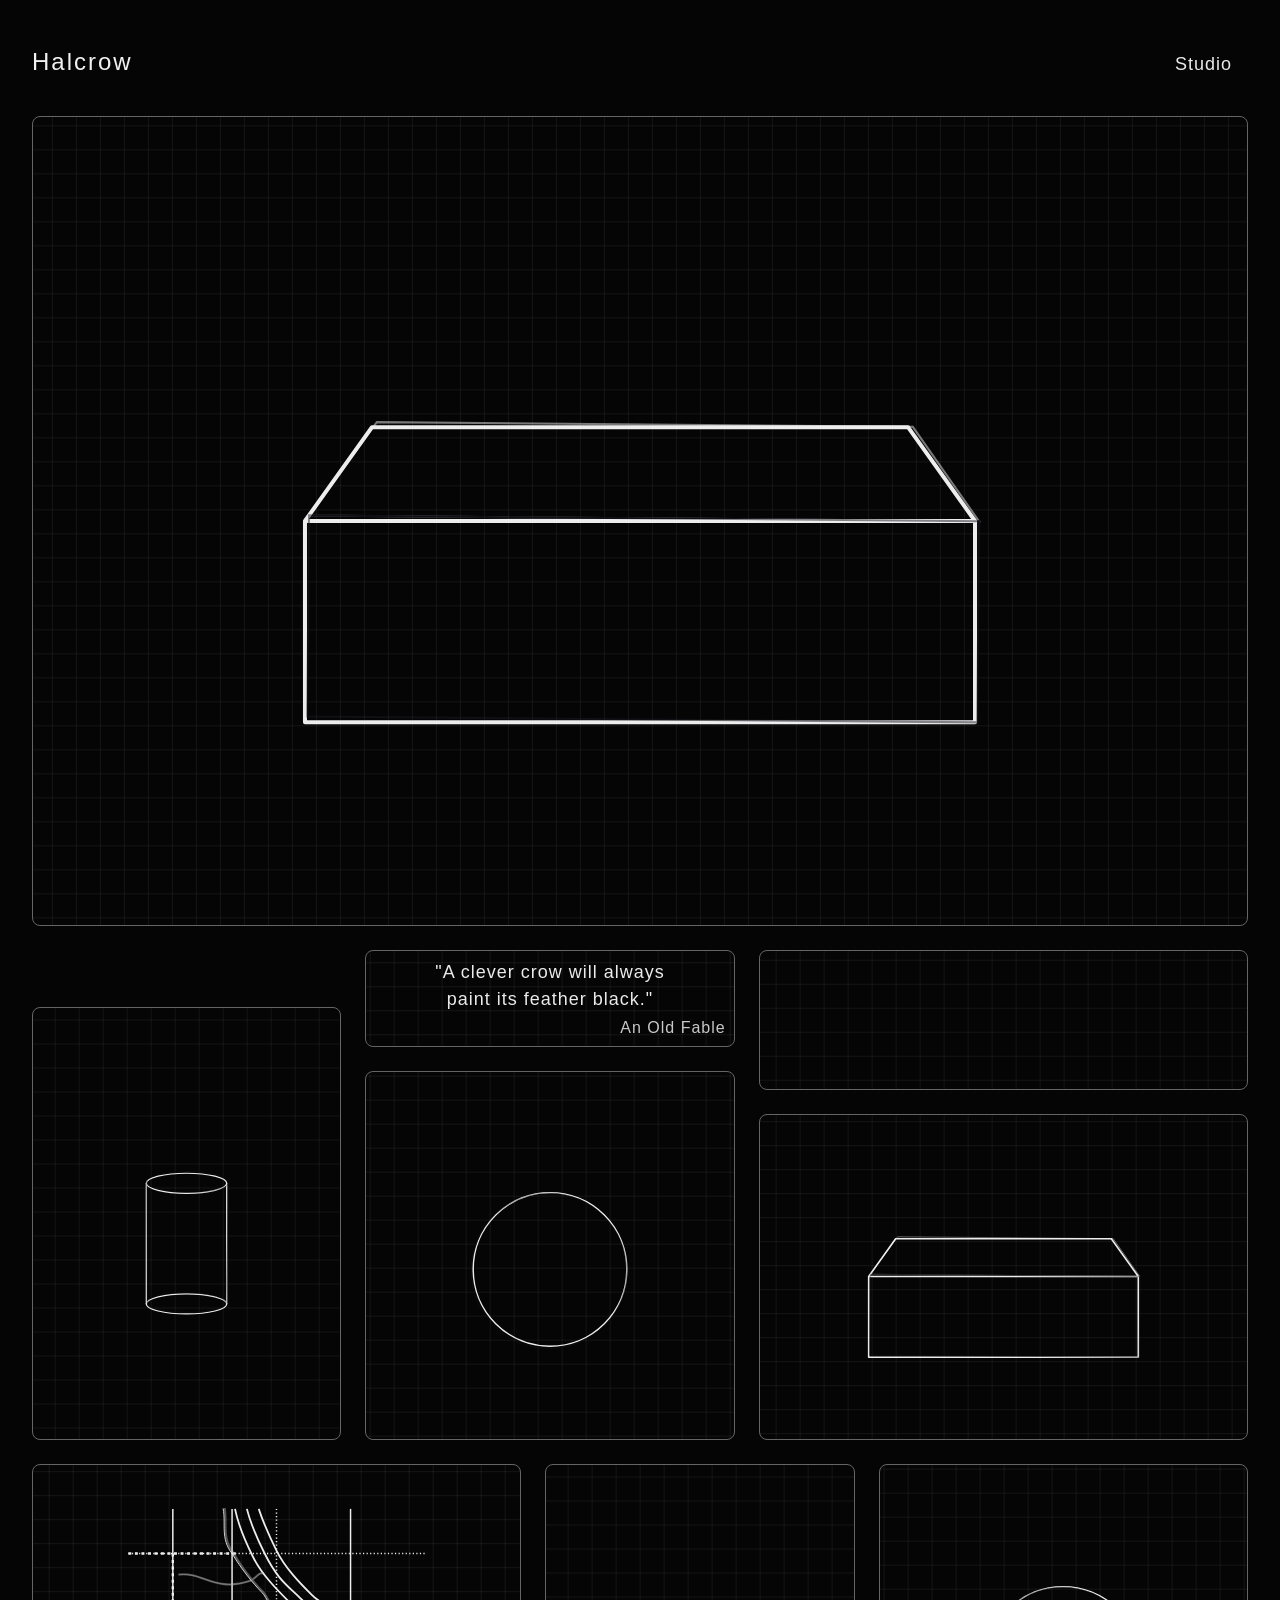
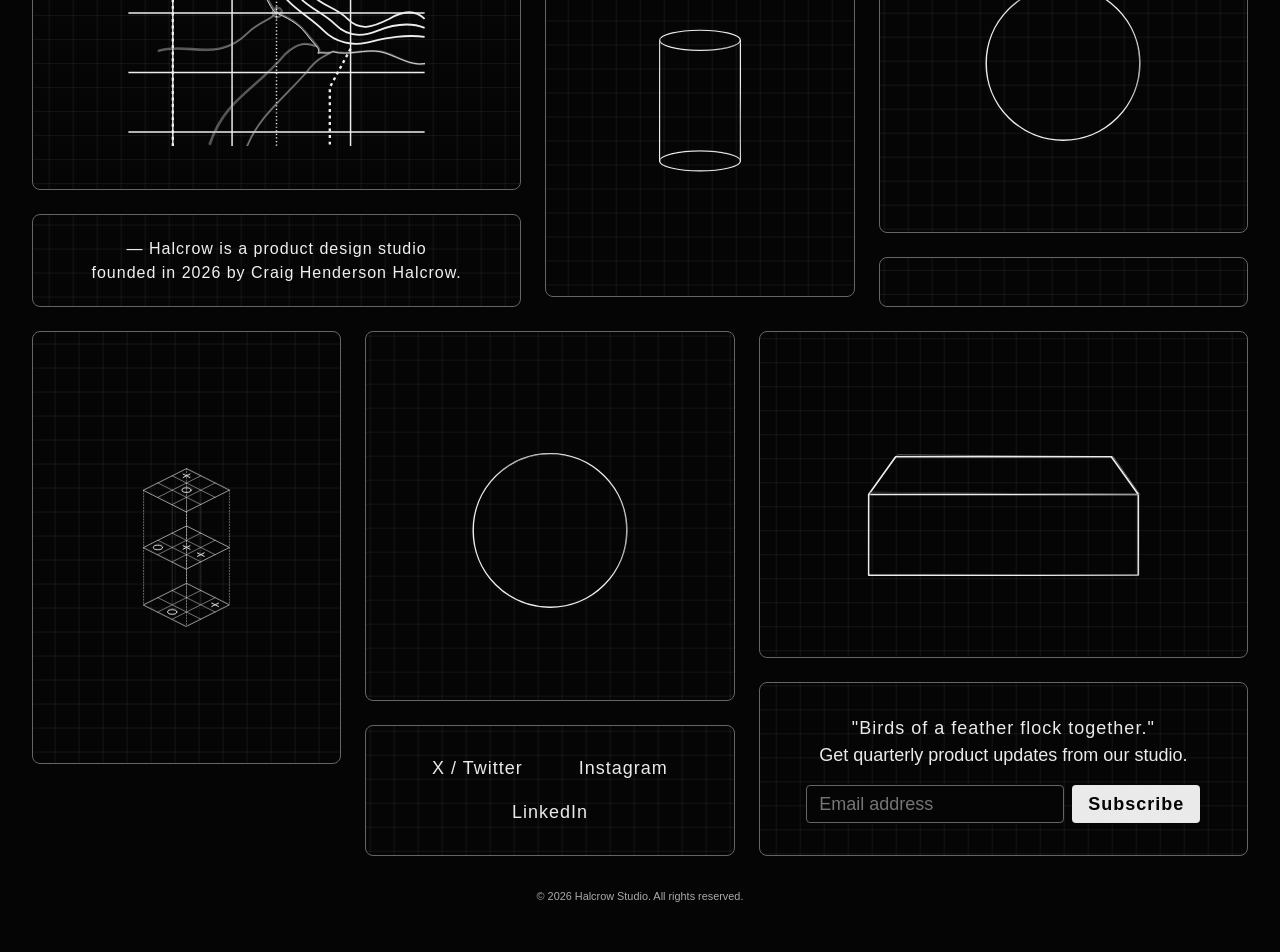
<file: index.html>
<!DOCTYPE html>
<html lang="en">
<head>
  <meta charset="UTF-8">
  <meta name="viewport" content="width=device-width, initial-scale=1.0">
  <meta name="description" content="A 3D perspective shelf morph concept and portfolio for Halcrow Studio.">
  <meta name="author" content="Craig Henderson Halcrow">
  <title>Halcrow Studio</title>

  <link rel="stylesheet" href="styles/normalize-fwd.css">
  <link rel="stylesheet" href="styles/styles.css">
</head>
<body>

  <header class="site-header">
    <h1><a href="/">Halcrow</a></h1>
    <nav>
      <ul>
        <li><a href="/">Studio</a></li>
      </ul>
    </nav>
  </header>

  <!-- Wraps the entire page content -->
  <main class="flex-gallery">

    <!--
    --------------------------------------------------------------
    >>> TABLE OF CONTENTS:
    ----------------------------------------------------------------
    # Row 0: Hero Header
    # Row 1: Concepts (Tall, Square, Wide)
    # Row 2: Concepts (Wide, Tall, Square)
    # Row 3: Concepts (Tall, Square, Wide) & Footers
    --------------------------------------------------------------
    -->

    <!-- ==========================================
         ROW 0: HERO HEADER
    =========================================== -->
    <section class="flex-row">
      
      <!-- Hero Card (Wide) -->
      <article class="card-container card-wide">
        <div class="the-box grid-pattern"></div>
        
        <div class="card-text">
          <h2>bauxd air</h2>
          <p>The box and the air inside it.</p>
        </div>

        <div class="image-wrapper wrap-wide">
          <img src="images/concept03-wide-2d.svg" class="product-img img-2d" alt="Wide Concept 2D Draft">
          <!-- aria-hidden="true": Hides decorative 3D image from screen readers to prevent redundant announcements. -->
          <img src="images/concept03-wide-3d.svg" class="product-img img-3d" alt="Wide Concept 3D Render" aria-hidden="true">
        </div>
      </article>

    </section>

    <!-- ==========================================
         ROW 1: CONCEPTS (Tall, Square, Wide)
    =========================================== -->
    <section class="flex-row">
      
      <!-- Concept 1 (Tall) -->
      <!-- tabindex="0": Makes the article focusable, allowing keyboard users to trigger the :focus-within animation. -->
      <article class="card-container card-tall" tabindex="0">
        <div class="the-box grid-pattern"></div>
        <div class="card-text">
          <h2>Concept 01</h2>
          <p>Tall Dimension</p>
        </div>
        <div class="image-wrapper">
          <img src="images/concept01-tall-2d.svg" class="product-img img-2d" alt="Tall Concept 2D Draft">
          <img src="images/concept01-tall-3d.svg" class="product-img img-3d" alt="Tall Concept 3D Render" aria-hidden="true">
        </div>
      </article>

      <!-- Concept 2 (Square) -->
      <div class="card-column col-square">
        <div class="filler-card grid-pattern">
          <div class="footer-text">
            <blockquote>
              <p>"A clever crow will always paint its feather black."</p>
              <cite>An Old Fable</cite>
            </blockquote>
          </div>
        </div>
        <article class="card-container card-square" tabindex="0">
        <div class="the-box grid-pattern"></div>
        <div class="card-text">
          <h2>Concept 02</h2>
          <p>Square Dimension</p>
        </div>
        <div class="image-wrapper wrap-square">
          <img src="images/concept02-square-2d.svg" class="product-img img-2d" alt="Square Concept 2D Draft">
          <img src="images/concept02-square-3d.svg" class="product-img img-3d" alt="Square Concept 3D Render" aria-hidden="true">
        </div>
      </article>
      </div>

      <!-- Concept 3 (Wide) -->
      <div class="card-column col-wide">
        <div class="filler-card grid-pattern"></div>
        <article class="card-container card-wide" tabindex="0">
        <div class="the-box grid-pattern"></div>
        <div class="card-text">
          <h2>Concept 03</h2>
          <p>Wide Dimension</p>
        </div>
        <div class="image-wrapper wrap-wide">
          <img src="images/concept03-wide-2d.svg" class="product-img img-2d" alt="Wide Concept 2D Draft">
          <img src="images/concept03-wide-3d.svg" class="product-img img-3d" alt="Wide Concept 3D Render" aria-hidden="true">
        </div>
      </article>
      </div>

    </section>

    <!-- ==========================================
         ROW 2: CONCEPTS (Wide, Tall, Square)
    =========================================== -->
    <section class="flex-row">
      
      <!-- Concept 3 (Wide) -->
      <div class="card-column col-wide">
        <article class="card-container card-wide static-card">
        <div class="the-box grid-pattern"></div>
        <div class="card-text">
          <h2>Country Project</h2>
          <p>Where are we?</p>
        </div>
        <div class="image-wrapper wrap-wide">
          <a href="#"><img src="images/country-project-hint.svg" class="product-img" alt="Country Project Map Hint"></a>
        </div>
      </article>
        <div class="filler-card grid-pattern">
          <div class="footer-text">
            <p class="brand-statement">&mdash; Halcrow is a product design studio founded in 2026 by Craig Henderson Halcrow.</p>
          </div>
        </div>
      </div>

      <!-- Concept 1 (Tall) -->
      <article class="card-container card-tall" tabindex="0">
        <div class="the-box grid-pattern"></div>
        <div class="card-text">
          <h2>Concept 01</h2>
          <p>Tall Dimension</p>
        </div>
        <div class="image-wrapper">
          <img src="images/concept01-tall-2d.svg" class="product-img img-2d" alt="Tall Concept 2D Draft">
          <img src="images/concept01-tall-3d.svg" class="product-img img-3d" alt="Tall Concept 3D Render" aria-hidden="true">
        </div>
      </article>

      <!-- Concept 2 (Square) -->
      <div class="card-column col-square">
        <article class="card-container card-square" tabindex="0">
        <div class="the-box grid-pattern"></div>
        <div class="card-text">
          <h2>Concept 02</h2>
          <p>Square Dimension</p>
        </div>
        <div class="image-wrapper wrap-square">
          <img src="images/concept02-square-2d.svg" class="product-img img-2d" alt="Square Concept 2D Draft">
          <img src="images/concept02-square-3d.svg" class="product-img img-3d" alt="Square Concept 3D Render" aria-hidden="true">
        </div>
      </article>
        <div class="filler-card grid-pattern"></div>
      </div>

    </section>

    <!-- ==========================================
         ROW 3: CONCEPTS & EMBEDDED FOOTERS
    =========================================== -->
    <section class="flex-row">
      
      <!-- Concept 1 (Tall) -->
      <article class="card-container card-tall static-card">
        <div class="the-box grid-pattern"></div>
        <div class="card-text">
          <h2>Tic-Tac-Toe</h2>
          <p>JS Project</p>
        </div>
        <div class="image-wrapper">
          <a href="#"><img src="images/tic-tac-toe.svg" class="product-img" alt="Tic-Tac-Toe Game"></a>
        </div>
      </article>

      <!-- Concept 2 (Square) -->
      <div class="card-column col-square">
        <article class="card-container card-square" tabindex="0">
        <div class="the-box grid-pattern"></div>
        <div class="card-text">
          <h2>Concept 02</h2>
          <p>Square Dimension</p>
        </div>
        <div class="image-wrapper wrap-square">
          <img src="images/concept02-square-2d.svg" class="product-img img-2d" alt="Square Concept 2D Draft">
          <img src="images/concept02-square-3d.svg" class="product-img img-3d" alt="Square Concept 3D Render" aria-hidden="true">
        </div>
      </article>
        <div class="filler-card grid-pattern">
          <footer class="footer-text">
            <nav aria-label="Social media">
              <ul class="social-icons">
                <li><a href="#">X / Twitter</a></li>
                <li><a href="#">Instagram</a></li>
                <li><a href="#">LinkedIn</a></li>
              </ul>
            </nav>
          </footer>
        </div>
      </div>

      <!-- Concept 3 (Wide) -->
      <div class="card-column col-wide">
        <article class="card-container card-wide" tabindex="0">
        <div class="the-box grid-pattern"></div>
        <div class="card-text">
          <h2>Concept 03</h2>
          <p>Wide Dimension</p>
        </div>
        <div class="image-wrapper wrap-wide">
          <img src="images/concept03-wide-2d.svg" class="product-img img-2d" alt="Wide Concept 2D Draft">
          <img src="images/concept03-wide-3d.svg" class="product-img img-3d" alt="Wide Concept 3D Render" aria-hidden="true">
        </div>
      </article>
        <div class="filler-card grid-pattern">
          <footer class="footer-text">
            <blockquote>
              <p>"Birds of a feather flock together."</p>
            </blockquote>
            <p>Get quarterly product updates from our studio.</p>
            <form class="subscribe-form" action="https://formspree.io/f/mgodakpn" method="POST">
              <label for="email-sub" class="sr-only">Email address</label>
              <input type="email" id="email-sub" name="email" placeholder="Email address" required>
              <button type="submit">Subscribe</button>
            </form>
          </footer>
        </div>
      </div>

    </section>

  </main>

  <footer class="site-footer">
    <p class="copyright"><small>&copy; 2026 Halcrow Studio. All rights reserved.</small></p>
  </footer>

</body>
</html>
</file>
<file: styles/styles.css>
/*--------------------------------------------------------------
>>> TABLE OF CONTENTS:
----------------------------------------------------------------
# Part 0: Universal Reset
# Part 0.5: Utilities (Accessibility)
# Part 1: Mobile-First
# Part 2: Desktop
# Part 3: The Illusion
# Part 4: Hero Header
# Part 5: Footer
--------------------------------------------------------------*/

/* =========================================================
   PART 0.5: UTILITIES (ACCESSIBILITY)
   -Normalize
   ========================================================= */
/* 
  Screen Reader Only Utility
  The A11Y Project: https://www.a11yproject.com/posts/how-to-hide-content/
  CSS-Tricks: https://css-tricks.com/inclusively-hidden/
  Note: Visually hides an element while still allowing screen readers to announce it. 
  Used in this project for: Hidden form labels (Subscribe form).
*/
.sr-only {
  position: absolute;
  width: 1px;
  height: 1px;
  padding: 0;
  margin: -1px;
  overflow: hidden;
  clip: rect(0, 0, 0, 0);
  white-space: nowrap;
  border-width: 0;
}
/* =========================================================
   PART 1: MOBILE-FIRST
   ========================================================= */
html {
  scroll-behavior: smooth;
}

body {
  font-family: Roboto, Arial, sans-serif;
  background-color: #050505; 
  color: #f1f1f1;
  display: flex;
  flex-direction: column;
  justify-content: center;
  align-items: center;
  min-height: 100vh;
  margin: 0 auto;
  padding: 1rem 2rem; 
}

.flex-gallery {
  display: flex;
  flex-direction: column; 
  align-items: center;
  gap: 1.5rem;
  width: 100%;
}

.flex-row {
  display: flex;
  flex-wrap: wrap;         
  justify-content: center; 
  align-items: stretch; /* Allows columns to stretch to the row's full height */   
  gap: 1.5rem; 
  width: 100%;
  max-width: 120rem;
}

/* Ensure the Tall cards dictate the row height without being distorted by stretch */
.flex-row:nth-of-type(2) .card-tall 
{ align-self: flex-end; }
.flex-row:not(:nth-of-type(2)) .card-tall 
{ align-self: flex-start; }

/* The Main Container */
.card-container {
  position: relative;
  display: flex;
  justify-content: center;
  align-items: center; 
  cursor: pointer;
  /* Default mobile behavior: stretch to fill the mobile screen */
  flex-grow: 1; 
  flex-shrink: 1; 
  flex-basis: 100%; 
  max-width: 450px; /* Prevents cards from becoming massively huge on horizontal tablets */
}

/* Proportional Scaling of the Cards */
/* CSS aspect-ratio: https://developer.mozilla.org/en-US/docs/Web/CSS/aspect-ratio */
/* Forces the height of an element to automatically recalculate based on its width, keeping the cards proportional as they scale. */
.card-tall   { aspect-ratio: 300 / 420; }
.card-square { aspect-ratio: 1 / 1; }
.card-wide   { aspect-ratio: 480 / 320; }

/* Column Wrappers for Filler Cards */
.card-column {
  display: flex;
  flex-direction: column;
  gap: 1.5rem;
  width: 100%;
  max-width: 450px;
}

.card-column .card-container {
  flex-grow: 0; /* Prevents column height from interfering with aspect-ratio */
  flex-shrink: 0;
  flex-basis: auto;
  width: 100%;
}

.filler-card {
  /* 
    Flex-Grow
    MDN Reference: https://developer.mozilla.org/en-US/docs/Web/CSS/flex-grow
    CSS-Tricks Guide: https://css-tricks.com/snippets/css/a-guide-to-flexbox/
    Note: Automatically calculates and fills the exact empty vertical gap left in the column.
  */
  flex-grow: 1; 
  display: flex;
  flex-direction: column;
  background-color: #050505;
  border: 1px solid #646566;
  border-radius: 8px;
  min-height: 50px; /* Keeps a slim grid bar visible on mobile */
  width: 100%;
  max-width: 450px;
}

/* Mobile Reordering for Footer Cards */
@media (max-width: 50em) {
  .filler-card:empty {
    display: none; /* Hides decorative empty cards on mobile screens */
  }

  .flex-row:last-of-type .card-column {
    /* 
      Display: Contents
      MDN Reference: https://developer.mozilla.org/en-US/docs/Web/CSS/display
      CSS-Tricks: https://css-tricks.com/get-ready-for-display-contents/
      Note: "Unwraps" the column container so its children can participate directly in the parent flex row's ordering.
    */
    display: contents; 
  }
  .flex-row:last-of-type .col-wide .card-container {
    order: 1; /* Ensures Concept 03 stays above the footers */
  }
  .flex-row:last-of-type .col-square .filler-card {
    order: 2; /* Pushes the Social footer down */
  }
  .flex-row:last-of-type .col-wide .filler-card {
    order: 3; /* Pushes the Subscribe footer to the absolute bottom */
  }
}

/* Fluid Image Wrappers (Using percentages so they grow/shrink with the parent card) */
.image-wrapper { position: relative; z-index: 3; width: 65%; aspect-ratio: 1 / 1; }
.wrap-square   { width: 65%; aspect-ratio: 1 / 1; }
.wrap-wide     { width: 75%; aspect-ratio: 340 / 220; }

/* =========================================================
   PART 2: DESKTOP
   ========================================================= */
@media (min-width: 50em) {
  body {
    padding: 3rem 2rem;
  }
  
  .card-container, .card-column, .filler-card {
    max-width: none; /* Release the mobile tablet constraint */
    width: auto; /* Release the 100% mobile width so they can share the row */
  }

  /* 
    Flex Sizing Properties
    MDN Reference: https://developer.mozilla.org/en-US/docs/Web/CSS/flex
    CSS-Tricks Guide: https://css-tricks.com/snippets/css/a-guide-to-flexbox/
    Note: Sets the "ideal" base width (flex-basis) and tells the cards to mathematically stretch (flex-grow) to fill the exact edges of the row.
  */
  .card-tall { 
    flex-grow: 1; 
    flex-shrink: 1; 
    flex-basis: 300px; 
  }
  .col-square { 
    flex-grow: 1; 
    flex-shrink: 1; 
    flex-basis: 360px; 
  }
  .col-wide { 
    flex-grow: 1; 
    flex-shrink: 1; 
    flex-basis: 480px; 
  }

  /* Ensure the top proverb fits on one single line */
  .flex-row:nth-of-type(2) .col-square .footer-text {
    padding: 0.5rem; /* Reduce side padding to give the text more room */
  }

  /* Ensure the brand statement fits comfortably within the narrow vertical gap under the wide card */
  .flex-row:nth-of-type(3) .col-wide .footer-text {
    padding: 1rem 3rem; 
  }
}

/* =========================================================
   PART 3 THE ILLUSION
   ========================================================= */

/* The 2D Card to 3D Shelf Illusion */
.the-box {
  /* Positioning mechanics: https://developer.mozilla.org/en-US/docs/Web/CSS/position */
  position: absolute;
  bottom: 0;
  left: 0;
  width: 100%;
  height: 100%;
  background-color: #050505; 
  border: 1px solid #646566;
  border-radius: 8px;
  
  /* The Hinge (2D card falls down to become the shelf-like 3D surface) */
  /* Hinge anchor-point: https://developer.mozilla.org/en-US/docs/Web/CSS/transform-origin */
  transform-origin: bottom center;

  /* Transition physics: https://developer.mozilla.org/en-US/docs/Web/CSS/transition */
  transition: transform 0.6s cubic-bezier(0.2, 0.8, 0.2, 1), box-shadow 0.6s ease, background-color 0.6s ease;

  /* Stacking context: https://developer.mozilla.org/en-US/docs/Web/CSS/z-index */
  z-index: 1;
}

/* The Drafting Grid Pattern */
/* 
  Pattern adapted from: https://projects.verou.me/css3patterns/#blueprint-grid
  Note: Background initially inspired by Shaw Lukas' "blocks": https://blocks.shawnlukas.com/
  Hard-stop logic: https://css-tricks.com/books/greatest-css-tricks/hard-stop-gradients/
*/
.grid-pattern {
  background-image: 
    linear-gradient(#ffffff0f 1px, transparent 1px),
    linear-gradient(90deg, #ffffff0f 1px, transparent 1px);
  background-size: 24px 24px;
  background-position: center center;
}

/* On Hover: 2D Card Falling Into 3D Shelf */
.card-container:hover .the-box,
.card-container:focus-within .the-box {
   /* 
   3D Transformations
   MDN Reference: https://developer.mozilla.org/en-US/docs/Web/CSS/transform-function/perspective
   Note: To find the ideal shelf angle, I started exactly halfway between 45deg and 90deg (67.5deg), then experimented further. 
   */
  transform: perspective(1000px) rotateX(70deg); 

  background-color: #161616; 
  border-color: #646566;

  box-shadow: 0px 50px 40px #030303f2; 
}

/* Hover Text */
.card-text {
  /* Positioning: https://developer.mozilla.org/en-US/docs/Web/CSS/position */
  position: absolute;
  /* Moved inside to the top of the Card */
  top: 30px; 
  width: 100%;
  text-align: center;

  /* Stacking order: https://developer.mozilla.org/en-US/docs/Web/CSS/z-index */
  z-index: 4; /* Keeps it floating above everything else */

  /* Transparency: https://developer.mozilla.org/en-US/docs/Web/CSS/opacity */
  opacity: 0; /* Hidden by default */

  /* Smooth transition timing: https://developer.mozilla.org/en-US/docs/Web/CSS/transition */
  transition: opacity 0.4s ease, transform 0.4s ease;

  /* Y-axis movement: https://developer.mozilla.org/en-US/docs/Web/CSS/transform-function/translateY */
  transform: translateY(-10px); /* Starts slightly lifted */
}

/* Fades in and drops down smoothly when the 3D shelf effect triggers */
/* Hover state: https://developer.mozilla.org/en-US/docs/Web/CSS/:hover */
.card-container:hover .card-text,
.card-container:focus-within .card-text {
  opacity: 1; 
  transform: translateY(0px); /* Drops down into its final resting position */
}

.card-text h2 {
  margin: 0 0 4px 0;
  font-weight: 500;
  font-size: 1.125rem;
  letter-spacing: 2px;
}

.card-text p {
  margin: 0;
  color: #eaeaea;
  font-size: 1rem;
}

/* Product Images & Sizes */
.product-img {
  position: absolute;
  top: 0;
  left: 0;
  width: 100%;
  height: 100%;

  /* Forces images to fit the wrapper without distorting aspect ratio: https://developer.mozilla.org/en-US/docs/Web/CSS/object-fit */
  object-fit: contain;

  /* Transition physics: https://developer.mozilla.org/en-US/docs/Web/CSS/transition */
  /* Easing mechanics: https://developer.mozilla.org/en-US/docs/Web/CSS/easing-function */
  /* Note: Custom cubic-bezier adds a realistic sense of physics (fast start, soft landing). */
  transition: all 0.6s cubic-bezier(0.2, 0.8, 0.2, 1);
}

/* Initial States */
.img-2d { 
  /* Transparency logic: https://developer.mozilla.org/en-US/docs/Web/CSS/opacity */
  opacity: 1; 
  /* Transform mechanics: https://developer.mozilla.org/en-US/docs/Web/CSS/transform-function/scale */
  transform: scale(1); 
}

.img-3d { 
  opacity: 0; 
  /* Starts slightly lifted (translateY) and scaled, waiting for hover state */
  /* Translation mechanics: https://developer.mozilla.org/en-US/docs/Web/CSS/transform-function/translate */
  transform: translateY(20px) scale(0.9);
} 

/* On Hover: Image Swap and Shelf Position */
/* Hover pseudo-class: https://developer.mozilla.org/en-US/docs/Web/CSS/:hover */
.card-container:hover .img-2d,
.card-container:focus-within .img-2d { 
  opacity: 0; /* Fades out the flat 2D drawing */
  transform: scale(0.9); /* Shrinks slightly as it disappears backward */
}

.card-container:hover .img-3d,
.card-container:focus-within .img-3d { 
  opacity: 1; /* Fades in the 3D model */
  /* 3D model drops slightly downward on hover so it looks like it rests on the shelf */
  transform: translateY(25px) scale(1.15); 
}

/* Pushes the Tall 3D object further forward on the shelf */
.card-tall:hover .img-3d,
.card-tall:focus-within .img-3d {
  transform: translateY(1rem);
  z-index: 10; 
}

/* =========================================================
   PART 4: SITE HEADER
   ========================================================= */
.site-header {
  display: flex;
  justify-content: space-between;
  align-items: baseline;
  width: 100%;
  max-width: 450px;
  margin-bottom: 1.5rem;
}

.site-header h1 {
  margin: 0;
  font-size: 1.5rem;
  font-weight: 500;
  letter-spacing: 2px;
  color: #f1f1f1;
}

.site-header h1 a {
  color: inherit;
  text-decoration: none;
}

.site-header nav ul {
  list-style: none;
  display: flex;
  gap: 1rem;
  margin: 0;
  padding: 0;
}

.site-header nav a {
  color: #eaeaea;
  padding: 0.5rem 1rem;
  text-decoration: none;
  font-size: 1.125rem;
  font-weight: 500;
  letter-spacing: 1px;
  transition: color 0.3s ease;
}

.site-header nav a:hover,
.site-header nav a:focus {
  color: #fff;
}

/* Hide the hero text on mobile by default */
.flex-row:first-of-type .card-text {
  display: none;
}

@media (min-width: 50em) {
  .site-header {
    max-width: 120rem;
    margin-bottom: 2.5rem;
  }

  .site-header nav ul {
    gap: 2rem;
  }

  /* Specific styles for the Hero Card's hover text (Desktop Only) */
  .flex-row:first-of-type .card-text {
    display: block; /* Show the text on desktop */
    top: auto; /* Remove the default top positioning */
    bottom: 65%; /* Position it from the bottom, closer to the image */
  }

  .flex-row:first-of-type .card-text h2 {
    font-size: 2.5rem;
    font-weight: 600;
  }

  .flex-row:first-of-type .card-text p {
    font-size: 1.25rem;
  }
}

/* =========================================================
   PART 5: FOOTER
   ========================================================= */
.footer-text {
  display: flex;
  flex-direction: column;
  justify-content: center;
  align-items: center;
  text-align: center;
  padding: 2rem;
  flex-grow: 1;
}

/* Proverb Formatting */
blockquote {
  margin: 0;
  padding: 0;
}

blockquote p {
  margin: 0;
  font-weight: 500;
  font-size: 1rem;
  letter-spacing: 1px;
  color: #f1f1f1;
  text-wrap: balance;
}

blockquote cite {
  display: block;
  text-align: right;
  font-size: 1rem;
  color: #c8c8c8;
  letter-spacing: 1px;
  margin-top: 6px;
  font-style: normal;
}

.footer-text p {
  margin: 0;
  color: #eaeaea;
  font-size: 1.125rem;
  line-height: 1.5;
}

.footer-text .brand-statement {
  font-weight: 500;
  font-size: 1rem;
  letter-spacing: 1px;
  color: #f1f1f1;
  text-wrap: balance;
}

.site-footer {
  margin-top: 2rem;
  text-align: center;
  width: 100%;
}

.site-footer .copyright {
  font-size: 0.85rem;
  color: #aaa;
  margin: 0;
}

.social-icons {
  display: flex;
  flex-wrap: wrap;
  justify-content: center;
  gap: 1.5rem;
  list-style: none;
  padding: 0;
  margin: 0;
}

.social-icons a {
  color: #eaeaea;
  padding: 0.5rem 1rem;
  text-decoration: none;
  font-size: 1.125rem;
  letter-spacing: 1px;
  transition: color 0.3s ease;
}

.social-icons a:hover,
.social-icons a:focus {
  color: #fff;
}

.subscribe-form {
  margin-top: 1rem;
  display: flex;
  flex-direction: column; /* Stack vertically on small mobile screens */
  gap: 0.5rem;
  justify-content: center;
  width: 100%;
  max-width: 300px;
}

/* Snap back to side-by-side once there is enough horizontal room */
@media (min-width: 30em) {
  .subscribe-form {
    flex-direction: row;
  }
}

.subscribe-form input {
  flex-grow: 1;
  padding: 0.5rem 0.75rem;
  border-radius: 4px;
  border: 1px solid #646566;
  background-color: #050505;
  color: #f1f1f1;
  font-family: inherit;
  font-size: 1.125rem;
}

.subscribe-form input:focus {
  outline: 1px solid #eaeaea;
}

.subscribe-form button {
  padding: 0.5rem 1rem;
  border-radius: 4px;
  border: none;
  background-color: #eaeaea;
  color: #050505;
  font-family: inherit;
  font-weight: 600;
  cursor: pointer;
  letter-spacing: 1px;
  font-size: 1.125rem;
  transition: background-color 0.3s ease;
}

.subscribe-form button:hover,
.subscribe-form button:focus {
  background-color: #fff;
}

/* Disable 3D effect for static cards */
.static-card:hover .the-box,
.static-card:focus-within .the-box {
  transform: none;
  background-color: #050505;
  box-shadow: none;
}

/* Dim the image on static cards so the hover text is readable */
.static-card:hover .product-img,
.static-card:focus-within .product-img {
  opacity: 0.15;
}
</file>
